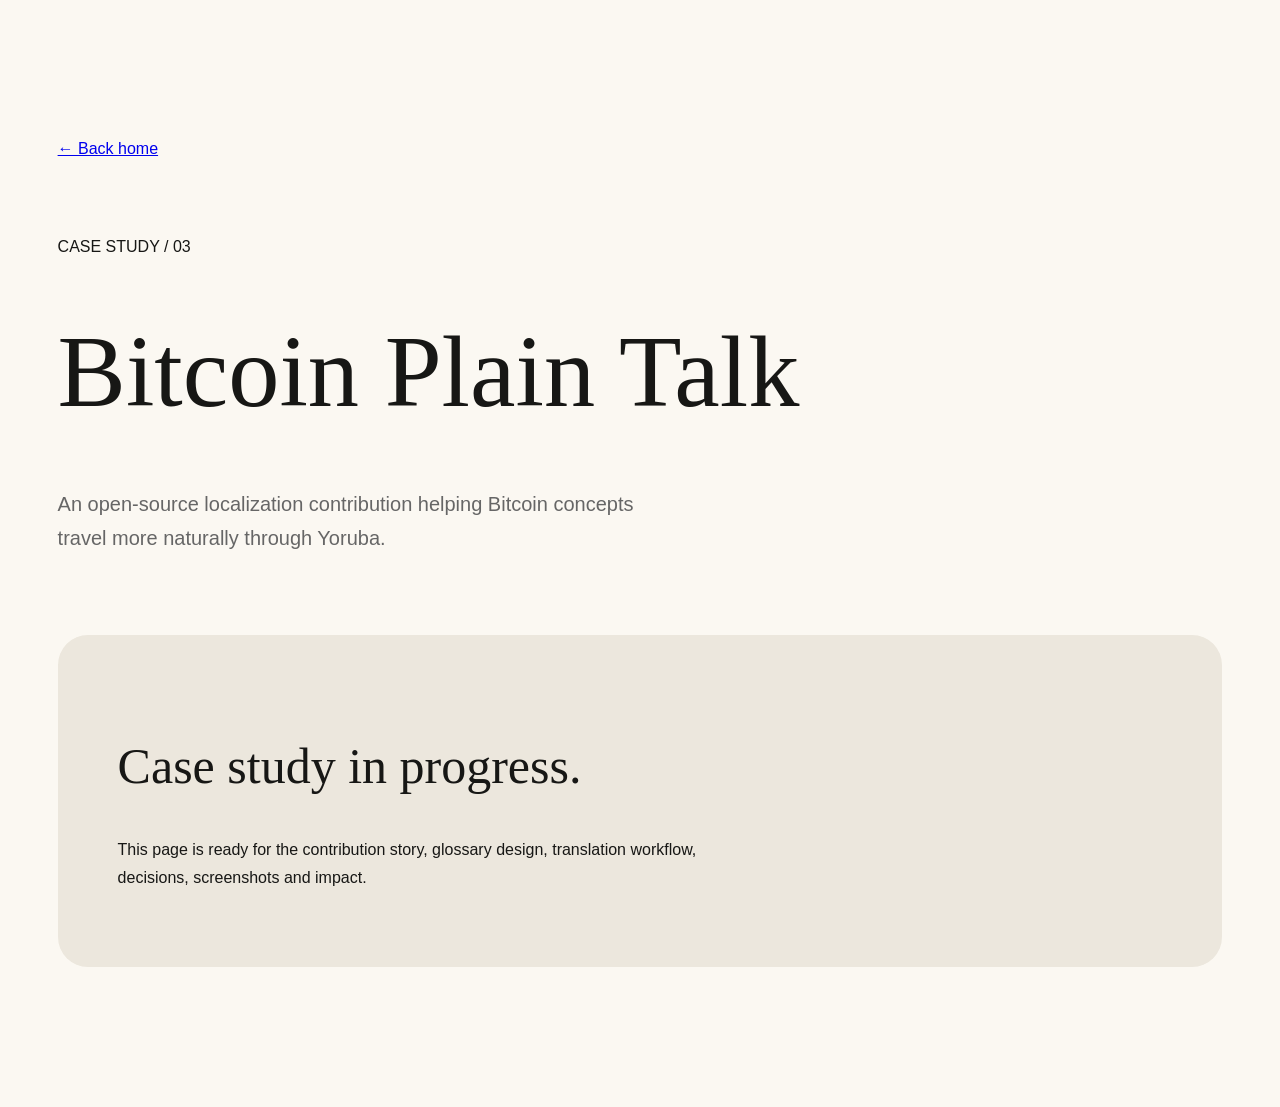
<file: case-studies/bitcoin-plain-talk.html>
<!doctype html><html><head><meta charset="utf-8"><meta name="viewport" content="width=device-width,initial-scale=1"><title>Bitcoin Plain Talk — Case Study</title><link rel="stylesheet" href="../styles.css"></head><body><main class="section-shell" style="padding:140px 0"><a class="text-link" href="../index.html">← Back home</a><p class="section-label" style="margin-top:80px">CASE STUDY / 03</p><h1 style="font:500 clamp(55px,8vw,110px)/.92 var(--serif);max-width:900px">Bitcoin Plain Talk</h1><p style="max-width:600px;font-size:20px;line-height:1.7;color:#666">An open-source localization contribution helping Bitcoin concepts travel more naturally through Yoruba.</p><div style="margin-top:80px;padding:60px;background:#ece7dd;border-radius:30px"><h2 style="font:500 50px var(--serif)">Case study in progress.</h2><p style="line-height:1.7;max-width:600px">This page is ready for the contribution story, glossary design, translation workflow, decisions, screenshots and impact.</p></div></main></body></html>
</file>
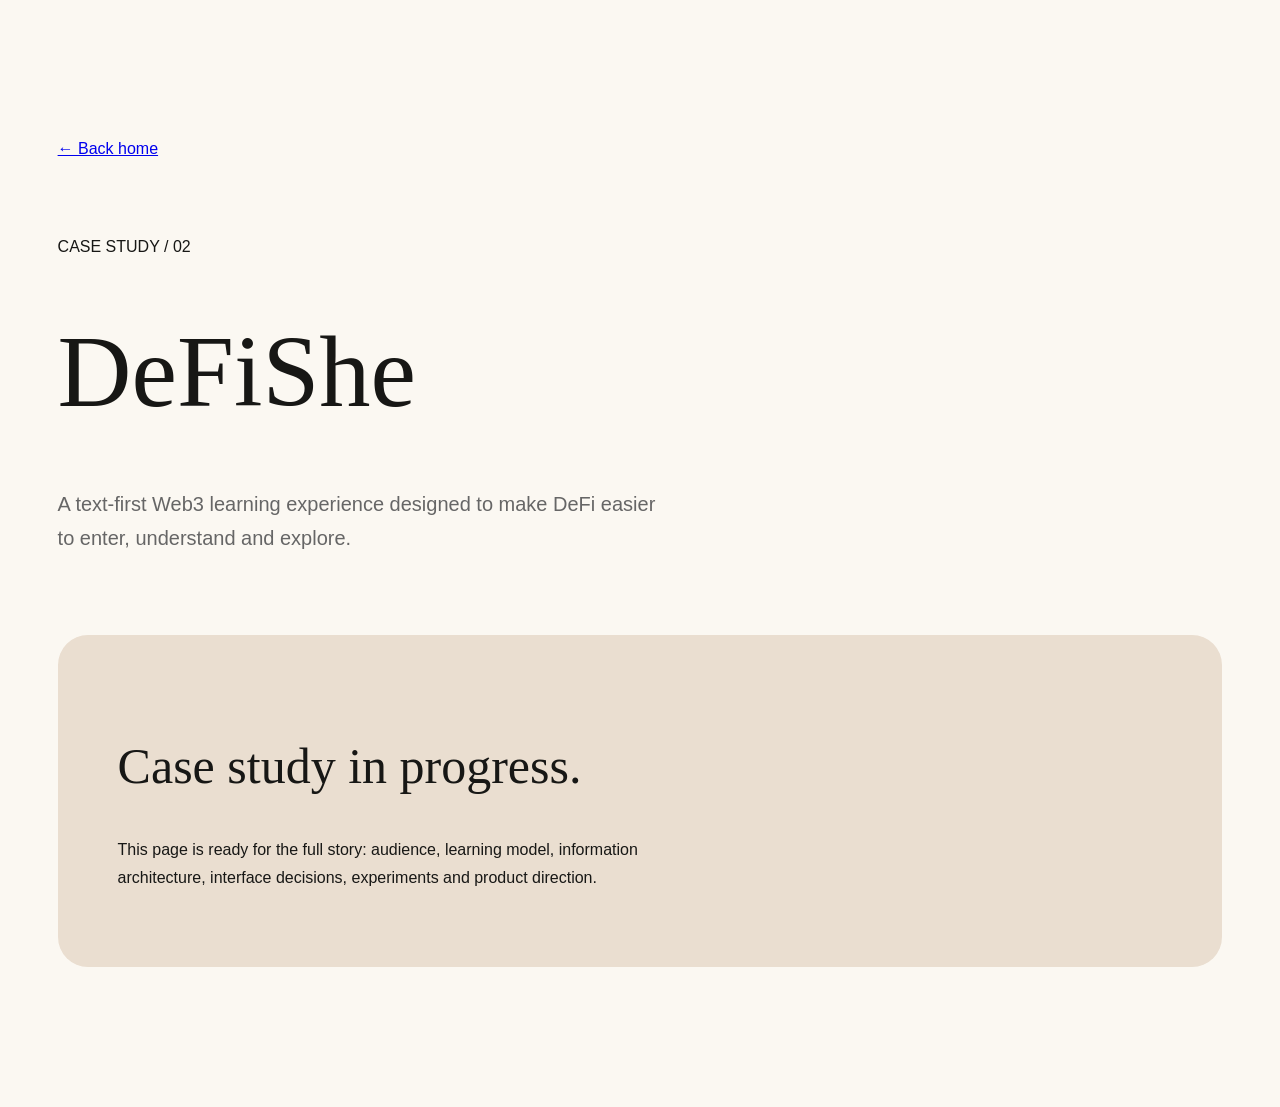
<file: case-studies/defishe.html>
<!doctype html><html><head><meta charset="utf-8"><meta name="viewport" content="width=device-width,initial-scale=1"><title>DeFiShe — Case Study</title><link rel="stylesheet" href="../styles.css"></head><body><main class="section-shell" style="padding:140px 0"><a class="text-link" href="../index.html">← Back home</a><p class="section-label" style="margin-top:80px">CASE STUDY / 02</p><h1 style="font:500 clamp(55px,8vw,110px)/.92 var(--serif);max-width:900px">DeFiShe</h1><p style="max-width:600px;font-size:20px;line-height:1.7;color:#666">A text-first Web3 learning experience designed to make DeFi easier to enter, understand and explore.</p><div style="margin-top:80px;padding:60px;background:#eaded0;border-radius:30px"><h2 style="font:500 50px var(--serif)">Case study in progress.</h2><p style="line-height:1.7;max-width:600px">This page is ready for the full story: audience, learning model, information architecture, interface decisions, experiments and product direction.</p></div></main></body></html>
</file>
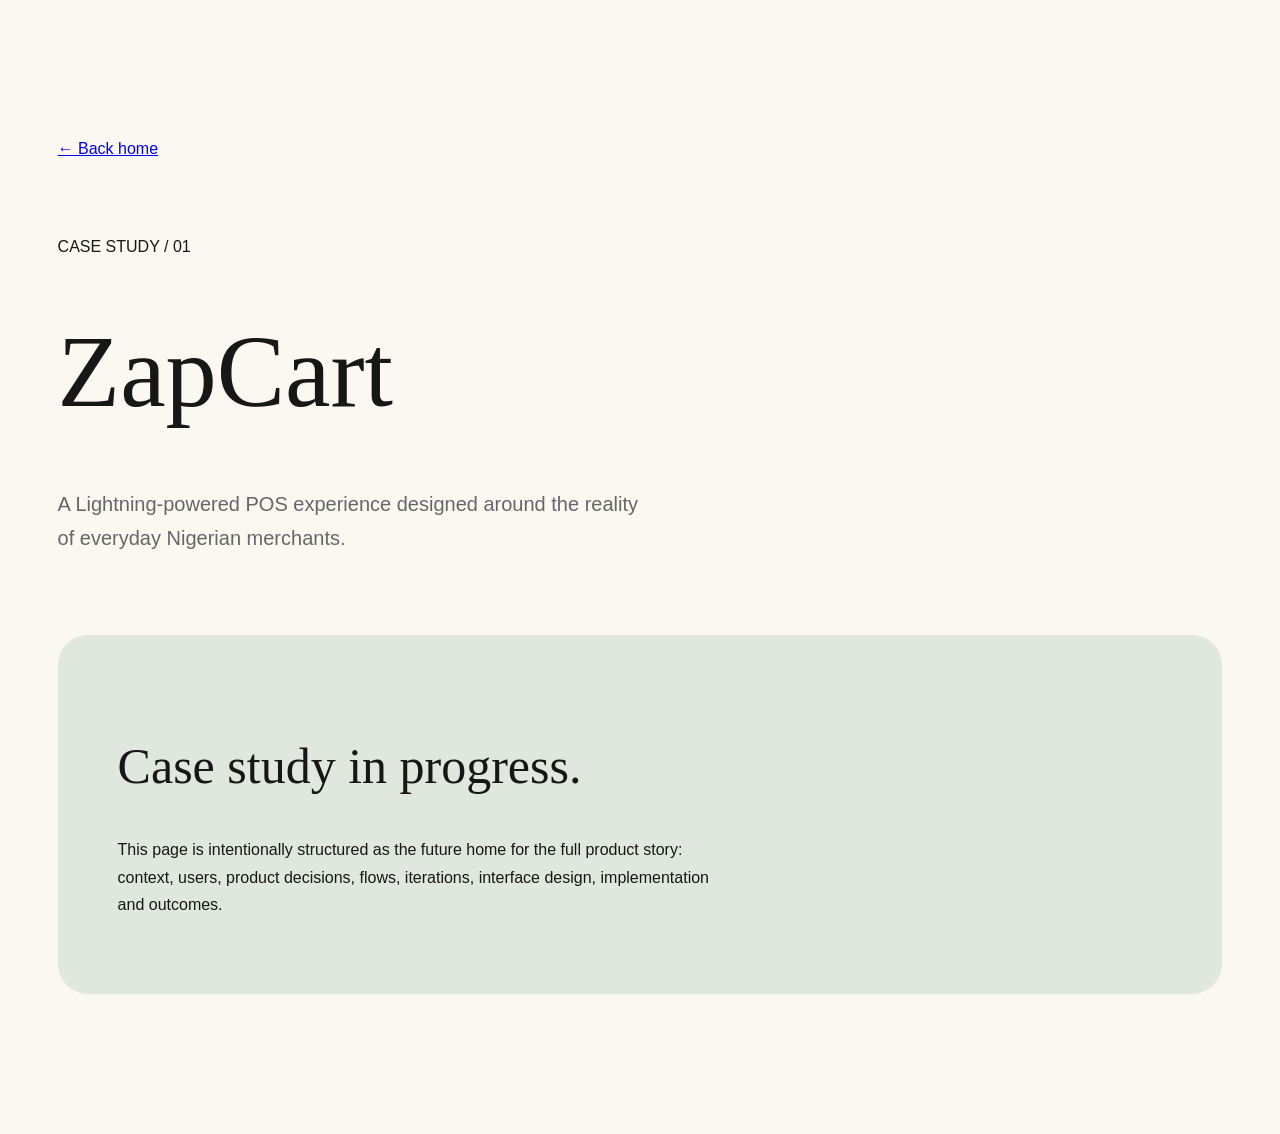
<file: case-studies/zapcart.html>
<!doctype html><html><head><meta charset="utf-8"><meta name="viewport" content="width=device-width,initial-scale=1"><title>ZapCart — Case Study</title><link rel="stylesheet" href="../styles.css"></head><body><main class="section-shell" style="padding:140px 0"><a class="text-link" href="../index.html">← Back home</a><p class="section-label" style="margin-top:80px">CASE STUDY / 01</p><h1 style="font:500 clamp(55px,8vw,110px)/.92 var(--serif);max-width:900px">ZapCart</h1><p style="max-width:600px;font-size:20px;line-height:1.7;color:#666">A Lightning-powered POS experience designed around the reality of everyday Nigerian merchants.</p><div style="margin-top:80px;padding:60px;background:#dfe7df;border-radius:30px"><h2 style="font:500 50px var(--serif)">Case study in progress.</h2><p style="line-height:1.7;max-width:600px">This page is intentionally structured as the future home for the full product story: context, users, product decisions, flows, iterations, interface design, implementation and outcomes.</p></div></main></body></html>
</file>
<file: styles.css>
:root {
  --ink: #171715;
  --cream: #f5f0e7;
  --paper: #fbf8f2;
  --green: #0e3a2c;
  --green-2: #174f3d;
  --gold: #b28a4b;
  --muted: #78766e;
  --line: rgba(23, 23, 21, 0.14);

  --serif: 'Playfair Display', Georgia, serif;
  --sans: 'DM Sans', Arial, sans-serif;
  --mono: 'DM Mono', monospace;
}

* {
  box-sizing: border-box;
}

html {
  scroll-behavior: smooth;
}

body {
  margin: 0;
  background: var(--paper);
  color: var(--ink);
  font-family: var(--sans);
  overflow-x: hidden;
}

/* ========================================
   GRAIN / CURSOR
======================================== */

.noise {
  position: fixed;
  inset: 0;
  pointer-events: none;
  opacity: 0.035;
  z-index: 20;
  background-image: url("data:image/svg+xml,%3Csvg viewBox='0 0 180 180' xmlns='http://www.w3.org/2000/svg'%3E%3Cfilter id='n'%3E%3CfeTurbulence type='fractalNoise' baseFrequency='.9' numOctaves='4' stitchTiles='stitch'/%3E%3C/filter%3E%3Crect width='100%25' height='100%25' filter='url(%23n)' opacity='.45'/%3E%3C/svg%3E");
}

.cursor-dot,
.cursor-ring {
  position: fixed;
  left: 0;
  top: 0;
  pointer-events: none;
  z-index: 30;
  transform: translate(-50%, -50%);
  opacity: 0;
}

.cursor-dot {
  width: 7px;
  height: 7px;
  background: var(--gold);
  border-radius: 50%;
}

.cursor-ring {
  width: 38px;
  height: 38px;
  border: 1px solid rgba(14, 58, 44, 0.45);
  border-radius: 50%;
  transition:
    width 0.2s,
    height 0.2s,
    background 0.2s,
    border-color 0.2s;
}

/* ========================================
   HEADER
======================================== */

.site-header {
  height: 88px;
  display: flex;
  align-items: center;
  justify-content: space-between;
  padding: 0 4vw;
  position: fixed;
  top: 0;
  left: 0;
  right: 0;
  z-index: 15;
  background: rgba(251, 248, 242, 0.78);
  backdrop-filter: blur(18px);
  border-bottom: 1px solid transparent;
  transition: 0.4s;
}

.site-header.scrolled {
  border-color: var(--line);
  height: 72px;
}

.brand {
  display: flex;
  align-items: center;
  gap: 10px;
  color: var(--ink);
  text-decoration: none;
  font-weight: 600;
  letter-spacing: -0.03em;
}

.brand-mark {
  display: grid;
  place-items: center;
  width: 28px;
  height: 28px;
  background: var(--green);
  color: var(--cream);
  border-radius: 50%;
  font-family: var(--serif);
  font-style: italic;
}

.nav {
  display: flex;
  gap: 34px;
}

.nav a,
.header-cta,
.socials a {
  color: var(--ink);
  text-decoration: none;
  font-size: 13px;
}

.nav a {
  position: relative;
}

.nav a::after {
  content: '';
  position: absolute;
  left: 0;
  bottom: -7px;
  width: 100%;
  height: 1px;
  background: var(--gold);
  transform: scaleX(0);
  transform-origin: right;
  transition: 0.3s;
}

.nav a:hover::after {
  transform: scaleX(1);
  transform-origin: left;
}

.header-cta {
  display: flex;
  gap: 9px;
  align-items: center;
}

.header-cta span,
.text-link span,
.big-mail span {
  color: var(--gold);
}

/* ========================================
   GLOBAL LAYOUT
======================================== */

.section-shell {
  width: min(1180px, 91vw);
  margin: auto;
}

/* =========================================================
   HERO
   ========================================================= */

.hero {
  min-height: 100vh;
  padding-top: 112px;
  padding-bottom: 70px;
  display: grid;
  grid-template-columns: 0.9fr 1.1fr;
  align-items: center;
  gap: 3vw;
  position: relative;
}


/* ---------------------------------------------------------
   HERO COPY
   --------------------------------------------------------- */

.hero-copy {
  position: relative;
  z-index: 5;
  transform: translateY(-7vh);
}

.hero h1 {
  font: 500 clamp(52px, 7vw, 100px) / 0.94 var(--serif);
  letter-spacing: -0.055em;
  max-width: 720px;
  margin: 22px 0 26px;
}

.hero h1 em {
  font-weight: 500;
  color: var(--green);
  font-style: italic;
}

.hero-lede {
  max-width: 470px;
  margin: 0;
  font-size: 16px;
  line-height: 1.7;
  color: #55534d;
}

/* =========================================================
   HERO BUTTONS
   ========================================================= */

.hero-actions {
  display: flex;
  align-items: center;
  gap: 26px;
  margin-top: 38px;
}


/* ---------------------------------------------------------
   SHARED
   --------------------------------------------------------- */

.hero-button {
  display: inline-flex;
  align-items: center;
  justify-content: space-between;
  gap: 28px;

  text-decoration: none;
  white-space: nowrap;

  font-size: 13px;
  font-weight: 600;

  transition:
    transform .45s cubic-bezier(.2,.7,.2,1),
    background .35s ease,
    color .35s ease,
    border-color .35s ease;
}


/* ---------------------------------------------------------
   PRIMARY
   --------------------------------------------------------- */

.hero-button-primary {
  min-width: 185px;
  padding: 15px 17px 15px 20px;

  background: var(--green);
  color: var(--cream);

  border: 1px solid var(--green);

  position: relative;
  overflow: hidden;
}

.hero-button-primary::before {
  content: '';

  position: absolute;
  inset: 0;

  background: var(--gold);

  transform: translateY(100%);

  transition:
    transform .45s cubic-bezier(.2,.7,.2,1);
}

.hero-button-primary span {
  position: relative;
  z-index: 1;
}

.hero-button-icon {
  width: 29px;
  height: 29px;

  display: grid;
  place-items: center;

  border: 1px solid rgba(245, 240, 231, .3);
  border-radius: 50%;

  font-size: 15px;

  transition:
    transform .45s cubic-bezier(.2,.7,.2,1),
    background .35s ease,
    color .35s ease;
}

.hero-button-primary:hover::before {
  transform: translateY(0);
}

.hero-button-primary:hover {
  color: var(--ink);
  transform: translateY(-4px);
}

.hero-button-primary:hover .hero-button-icon {
  transform: rotate(-45deg);
  background: var(--cream);
  color: var(--green);
}


/* ---------------------------------------------------------
   SECONDARY
   --------------------------------------------------------- */

.hero-button-secondary {
  position: relative;

  padding: 10px 0;

  color: var(--ink);
}

.hero-button-secondary::after {
  content: '';

  position: absolute;
  left: 0;
  bottom: 3px;

  width: calc(100% - 27px);
  height: 1px;

  background: var(--gold);

  transform: scaleX(.25);
  transform-origin: left;

  transition: transform .45s cubic-bezier(.2,.7,.2,1);
}

.hero-button-arrow {
  color: var(--gold);
  font-size: 17px;

  transition:
    transform .45s cubic-bezier(.2,.7,.2,1);
}

.hero-button-secondary:hover {
  transform: translateX(4px);
}

.hero-button-secondary:hover::after {
  transform: scaleX(1);
}

.hero-button-secondary:hover .hero-button-arrow {
  transform: translate(4px, -4px);
}


/* ---------------------------------------------------------
   MOBILE
   --------------------------------------------------------- */

@media (max-width: 600px) {

  .hero-actions {
    align-items: flex-start;
    flex-direction: column;
    gap: 17px;
    margin-top: 30px;
  }

  .hero-button-primary {
    min-width: 178px;
  }

  .hero-button-secondary {
    padding-left: 2px;
  }

}


/* =========================================================
   HERO IMAGE
   ========================================================= */

.hero-collage {
  position: relative;
  width: 100%;
  height: min(720px, 70vw);
  min-height: 570px;
  overflow: visible;
  isolation: isolate;
}

.hero-image {
  position: absolute;
  width: 72%;
  height: 88%;
  left: 14%;
  top: 3%;

  overflow: visible;
  background: transparent;
  border: none;
  box-shadow: none;

  z-index: 4;

  transform: rotate(-2deg);
  transition: transform 0.8s cubic-bezier(.2,.7,.2,1);
}

.hero-image img {
  width: 100%;
  height: 100%;
  display: block;

  object-fit: contain;

  background: transparent;
  border: none;
  box-shadow: none;

  transform: scale(1.04);
  transition: transform 0.9s cubic-bezier(.2,.7,.2,1);
}


/* ---------------------------------------------------------
   IMAGE HOVER
   --------------------------------------------------------- */

.hero-collage:hover .hero-image {
  transform: rotate(0deg) translateY(-8px) scale(1.015);
}

.hero-collage:hover .hero-image img {
  transform: scale(1.08);
}


/* =========================================================
   HERO DECORATION
   ========================================================= */

.sticker-two {
  position: absolute;
  z-index: 9;

  left: 5%;
  bottom: 18%;

  color: var(--gold);

  font: 32px var(--serif);

  transform: rotate(-12deg);

  pointer-events: none;
}


/* ---------------------------------------------------------
   HERO NOTE
   --------------------------------------------------------- */

.hero-note {
  position: absolute;
  z-index: 10;

  right: 3%;
  bottom: 7%;

  display: flex;
  flex-direction: column;
  gap: 5px;

  padding: 13px 16px;

  background: var(--paper);
  border: 1px solid var(--line);

  box-shadow: 10px 10px 0 rgba(178, 138, 75, .25);

  transform: rotate(2deg);
}

.hero-note span {
  font: 9px var(--mono);

  opacity: .55;

  text-transform: uppercase;
  letter-spacing: .12em;
}

.hero-note strong {
  font: 500 15px var(--serif);

  font-style: italic;

  color: var(--green);
}


/* =========================================================
   HERO RESPONSIVE
   ========================================================= */

@media (max-width: 900px) {

  .hero {
    grid-template-columns: 1fr;
    padding-top: 125px;
    gap: 20px;
  }

  .hero-copy {
    transform: none;
  }

  .hero-collage {
    height: 620px;
    min-height: 0;
    margin-top: 10px;
  }

  .hero-image {
    width: 66%;
    height: 92%;
    left: 17%;
    top: 0;
  }

}


@media (max-width: 600px) {

  .hero {
    padding-top: 112px;
    padding-bottom: 50px;
  }

  .hero h1 {
    font-size: clamp(50px, 13vw, 82px);
  }

  .hero-lede {
    font-size: 15px;
  }

  .hero-collage {
    height: 520px;
  }

  .hero-image {
    width: 78%;
    height: 90%;
    left: 11%;
    top: 0;
  }

  .sticker-two {
    left: 1%;
    bottom: 18%;
    font-size: 27px;
  }

  .hero-note {
    right: 1%;
    bottom: 4%;
  }

}
/* ========================================
   SECTION HEADINGS
======================================== */

.section-head {
  display: flex;
  justify-content: space-between;
  align-items: end;
  gap: 40px;
  margin-bottom: 55px;
}

.section-head h2,
.about h2,
.contact h2 {
  font: 500 clamp(48px, 6vw, 78px) / 0.98 var(--serif);
  letter-spacing: -0.045em;
  margin: 20px 0 0;
}

.section-intro {
  max-width: 315px;
  line-height: 1.65;
  color: #69665e;
  margin: 0;
}

/* =========================================================
   WORK
========================================================= */

.work {
  padding: 0px 0 190px;
}


/* =========================================================
   INTRO
========================================================= */
/* =========================================================
   WORK INTRO
========================================================= */

.work-intro {
  text-align: center;
  display: flex;
  flex-direction: column;
  align-items: center;
  margin-bottom: 100px;
}


/* ---------------------------------------------------------
   LABEL
--------------------------------------------------------- */

.work-intro .section-label {
  margin-bottom: 22px;
}


/* ---------------------------------------------------------
   HEADING
--------------------------------------------------------- */

.work-intro h2 {
  margin: 0;

  max-width: 1050px;

  font: 500 clamp(58px, 7vw, 96px) / .92 var(--serif);

  letter-spacing: -.06em;
}

.work-intro h2 em {
  color: var(--green);
  font-style: italic;
}

.about .about-copy h2 em {
  color: var(--green);
  font-style: italic;
}


/* ---------------------------------------------------------
   SUBHEADING
--------------------------------------------------------- */

.work-intro-copy {
  max-width: 870px;

  margin: 28px auto 0;

  color: #66635c;

  font-size: 14px;
  line-height: 1.75;
}


/* =========================================================
   MOBILE
========================================================= */

@media (max-width: 600px) {

  .work-intro {
    margin-bottom: 70px;
  }

  .work-intro h2 {
    font-size: 55px;
  }

  .work-intro-copy {
    max-width: 330px;
    margin-top: 22px;
    font-size: 13px;
  }

}


/* =========================================================
   PROJECT LIST
========================================================= */

.work-list {
  border-top: 1px solid var(--line);
}


/* =========================================================
   SHARED PROJECT
========================================================= */

.work-project {
  display: block;
  color: var(--ink);
  text-decoration: none;
}

.work-project-top {
  display: grid;
  grid-template-columns: 90px 1fr auto;
  align-items: center;
  min-height: 76px;
  border-bottom: 1px solid var(--line);
}

.work-index {
  display: flex;
  gap: 18px;
  align-items: center;

  font: 10px var(--mono);
  color: var(--muted);
}

.work-index span:first-child {
  color: var(--gold);
}

.work-project-meta {
  display: flex;
  gap: 24px;

  font: 9px var(--sans);
  letter-spacing: .1em;
  color: var(--muted);
}

/* =========================================================
   CASE STUDY LINKS
========================================================= */

.work-open,
.work-case-link {
  display: inline-flex;
  align-items: center;
  justify-content: space-between;
  gap: 16px;

  width: fit-content;
  min-height: 44px;
  padding: 0 8px 0 16px;

  border: 1px solid rgba(23, 23, 21, 0.22);

  color: var(--ink);
  text-decoration: none;

  font-family: var(--sans);
  font-size: 12px;
  font-weight: 500;
  letter-spacing: -0.01em;

  transition:
    background-color .35s cubic-bezier(.2,.7,.2,1),
    color .35s cubic-bezier(.2,.7,.2,1),
    border-color .35s cubic-bezier(.2,.7,.2,1),
    transform .45s cubic-bezier(.2,.7,.2,1);
}

/* arrow circle */

.work-open span,
.work-case-link span {
  width: 28px;
  height: 28px;

  display: grid;
  place-items: center;

  border: 1px solid rgba(23, 23, 21, 0.18);
  border-radius: 50%;

  color: var(--green);
  font-size: 14px;
  line-height: 1;

  transition:
    transform .45s cubic-bezier(.2,.7,.2,1),
    background-color .35s ease,
    color .35s ease,
    border-color .35s ease;
}


/* =========================================================
   HOVER
========================================================= */

.work-project:hover .work-open,
.work-project:hover .work-case-link {
  background: var(--green);
  border-color: var(--green);
  color: var(--cream);
  transform: translateY(-3px);
}

.work-project:hover .work-open span,
.work-project:hover .work-case-link span {
  background: var(--cream);
  border-color: var(--cream);
  color: var(--green);

  transform: translate(2px, -2px);
}

/* =========================================================
   LARGE PROJECT
========================================================= */

.work-project-large {
  border-bottom: 1px solid var(--line);
}


/* =========================================================
   ZAPCART CANVAS
========================================================= */

.work-canvas {
  overflow: hidden;
}

.work-canvas-zapcart {
  height: 680px;
  background: #e7ece7;
  position: relative;
}

.work-canvas-inner {
  width: min(1080px, 82vw);
  height: 100%;
  margin: auto;
  display: flex;
  align-items: center;
  justify-content: center;
}


/* =========================================================
   ZAPCART PRODUCT FRAME
========================================================= */

.zapcart-browser {
  width: 92%;
  height: 76%;

  background: #fbfaf7;
  border: 1px solid rgba(23, 23, 21, .1);

  box-shadow:
    0 45px 100px rgba(22, 45, 34, .13);

  transform: translateY(25px);

  transition:
    transform .8s cubic-bezier(.2,.7,.2,1),
    box-shadow .8s ease;
}

.work-project-large:hover .zapcart-browser {
  transform: translateY(0);

  box-shadow:
    0 55px 120px rgba(22, 45, 34, .18);
}


/* =========================================================
   BROWSER
========================================================= */

.zapcart-browser-top {
  height: 48px;

  border-bottom: 1px solid #e3e4df;

  display: flex;
  align-items: center;
  justify-content: space-between;

  padding: 0 18px;

  font: 10px var(--mono);
  color: #777970;
}

.browser-controls {
  display: flex;
  gap: 6px;
}

.browser-controls i {
  width: 7px;
  height: 7px;
  border-radius: 50%;
  background: #c9cdc7;
}


/* =========================================================
   DASHBOARD
========================================================= */

.zapcart-dashboard {
  height: calc(100% - 48px);
  display: flex;
}

.zapcart-sidebar {
  width: 72px;

  border-right: 1px solid #e3e4df;

  padding: 18px 0;

  display: flex;
  align-items: center;
  flex-direction: column;
  gap: 24px;
}

.zapcart-sidebar strong {
  width: 30px;
  height: 30px;

  display: grid;
  place-items: center;

  background: var(--green);
  color: var(--cream);

  font: italic 18px var(--serif);
}

.zapcart-sidebar span {
  width: 13px;
  height: 13px;

  border: 1px solid #bfc5bd;
}

.zapcart-sidebar div {
  flex: 1;
}


/* =========================================================
   MAIN DASHBOARD
========================================================= */

.zapcart-main {
  flex: 1;
  padding: 45px 48px;
}

.zapcart-main-head {
  display: flex;
  justify-content: space-between;
  align-items: end;
}

.zapcart-main-head small,
.zapcart-metrics small,
.chart-label small {
  display: block;

  font: 8px var(--mono);
  letter-spacing: .1em;
  text-transform: uppercase;

  color: #8b8e87;
}

.zapcart-main-head h3 {
  margin: 8px 0 0;

  font: 500 27px var(--sans);
  letter-spacing: -.035em;
}

.zapcart-main-head button {
  border: 0;
  padding: 11px 16px;

  background: var(--green);
  color: var(--cream);

  font: 11px var(--sans);
}


/* =========================================================
   METRICS
========================================================= */

.zapcart-metrics {
  display: grid;
  grid-template-columns: repeat(3, 1fr);

  gap: 12px;
  margin-top: 40px;
}

.zapcart-metrics > div {
  padding: 20px;

  background: #f0f2ed;
  border: 1px solid #e3e5df;
}

.zapcart-metrics strong {
  display: block;

  margin: 13px 0 6px;

  font: 500 21px var(--sans);
  letter-spacing: -.04em;
}

.zapcart-metrics span {
  font: 9px var(--mono);
  color: #6d806e;
}


/* =========================================================
   CHART
========================================================= */

.zapcart-chart {
  margin-top: 25px;
  padding: 25px;

  border: 1px solid #e1e3de;
}

.chart-label {
  display: flex;
  justify-content: space-between;
}

.chart-label span {
  font-size: 12px;
  font-weight: 600;
}

.chart-bars {
  height: 170px;

  margin-top: 30px;

  display: flex;
  align-items: end;
  gap: 10px;

  border-bottom: 1px solid #d8dad4;
}

.chart-bars i {
  flex: 1;
  background: var(--green);
  opacity: .82;
}

.chart-bars i:nth-child(1) { height: 32%; }
.chart-bars i:nth-child(2) { height: 48%; }
.chart-bars i:nth-child(3) { height: 41%; }
.chart-bars i:nth-child(4) { height: 67%; }
.chart-bars i:nth-child(5) { height: 54%; }
.chart-bars i:nth-child(6) { height: 82%; }
.chart-bars i:nth-child(7) { height: 71%; }


/* =========================================================
   PROJECT INFORMATION
========================================================= */

.work-project-bottom {
  display: grid;
  grid-template-columns: 1.1fr 1fr;
  gap: 80px;

  padding-top: 38px;
  padding-bottom: 90px;
}

.work-project-title h3 {
  margin: 0 0 12px;

  font: 500 42px / 1 var(--serif);
  letter-spacing: -.04em;
}

.work-project-title p {
  max-width: 560px;

  margin: 0;

  color: #66635c;

  font-size: 15px;
  line-height: 1.7;
}

.work-project-details {
  display: grid;
  grid-template-columns: 1fr 1fr;
  gap: 28px 35px;
}

.work-project-details div {
  display: flex;
  flex-direction: column;
  gap: 8px;
}

.work-project-details span {
  font: 8px var(--mono);
  letter-spacing: .1em;
  color: var(--muted);
}

.work-project-details strong {
  font-size: 12px;
  font-weight: 500;
  line-height: 1.4;
}


/* =========================================================
   SPLIT PROJECTS
========================================================= */

.work-project-split {
  display: grid;
  grid-template-columns: 1.12fr .88fr;

  border-bottom: 1px solid var(--line);
}

.work-project-reverse {
  grid-template-columns: 1fr 1fr;
}

.work-project-reverse .work-project-image {
  order: 2;
}

.work-project-reverse .work-project-copy {
  order: 1;
}


/* =========================================================
   PROJECT IMAGE / CANVAS
========================================================= */

.work-project-image {
  min-height: 620px;
  display: flex;
  align-items: center;
  justify-content: center;
  overflow: hidden;
  border-right: 1px solid var(--line);
}

.work-project-image img {
  display: block;
  width: auto;
  max-width: 60%;
  max-height: 500px;
  object-fit: contain;
}

.work-project-reverse .work-project-image {
  border-right: none;
  border-left: 1px solid var(--line);
}


/* =========================================================
   DEFISHE
========================================================= */

.work-image-defishe {
  background: #e8ded2;
}

.defishe-screen {
  width: 66%;
  min-height: 470px;

  background: var(--green);
  color: var(--cream);

  padding: 25px 28px;

  box-shadow: 28px 28px 0 rgba(178, 138, 75, .32);

  transition:
    transform .7s cubic-bezier(.2,.7,.2,1),
    box-shadow .7s ease;
}

.work-project-split:hover .defishe-screen {
  transform: translateY(-8px);
  box-shadow: 36px 36px 0 rgba(178, 138, 75, .38);
}

.defishe-nav {
  display: flex;
  justify-content: space-between;

  padding-bottom: 18px;

  border-bottom: 1px solid rgba(245,240,231,.18);

  font: 9px var(--mono);
}

.defishe-nav strong {
  font-family: var(--sans);
  font-size: 12px;
}

.defishe-nav span {
  opacity: .5;
}

.defishe-content {
  padding-top: 115px;
}

.defishe-label {
  font: 8px var(--mono);
  letter-spacing: .13em;
  opacity: .5;
}

.defishe-content h3 {
  margin: 25px 0 22px;

  font: 500 clamp(38px, 4vw, 58px) / .92 var(--serif);

  letter-spacing: -.05em;
}

.defishe-content h3 em {
  color: #d5bd8b;
}

.defishe-content p {
  max-width: 260px;

  color: rgba(245,240,231,.58);

  font-size: 12px;
  line-height: 1.7;
}

.defishe-progress {
  height: 2px;
  margin-top: 70px;

  background: rgba(245,240,231,.15);
}

.defishe-progress span {
  display: block;
  width: 38%;
  height: 100%;

  background: var(--gold);
}


/* =========================================================
   PROJECT COPY
========================================================= */

.work-project-copy {
  padding: 55px clamp(35px, 5vw, 80px);

  display: flex;
  flex-direction: column;
  justify-content: center;
}

.work-project-copy .work-index {
  margin-bottom: 35px;
}

.work-project-type {
  font: 9px var(--mono);
  letter-spacing: .11em;
  color: var(--muted);
}

.work-project-copy h3 {
  margin: 28px 0 18px;

  font: 500 clamp(45px, 5vw, 70px) / .95 var(--serif);

  letter-spacing: -.055em;
}

.work-description {
  max-width: 430px;

  margin: 0;

  color: #66635c;

  font-size: 15px;
  line-height: 1.8;
}

.work-project-copy .work-project-details {
  margin-top: 65px;
  padding-top: 25px;

  border-top: 1px solid var(--line);
}

.work-case-link {
  margin-top: 60px;
}



/* =========================================================
   BITCOIN
========================================================= */

.work-image-bitcoin {
  background: #e8e3d9;
}

.bitcoin-editorial {
  width: 57%;
  min-height: 460px;

  padding: 40px;

  background: #faf7f0;

  border: 1px solid rgba(23,23,21,.1);

  box-shadow: 22px 25px 0 #d2c6b2;

  display: flex;
  flex-direction: column;
  justify-content: space-between;

  transform: rotate(-2deg);

  transition:
    transform .7s cubic-bezier(.2,.7,.2,1),
    box-shadow .7s ease;
}

.work-project-reverse:hover .bitcoin-editorial {
  transform: rotate(0) translateY(-8px);
  box-shadow: 28px 31px 0 #d2c6b2;
}

.bitcoin-editorial > span {
  font: 8px var(--mono);
  letter-spacing: .12em;
  color: var(--muted);
}

.bitcoin-editorial h3 {
  margin: 60px 0 0;

  font: 500 58px / .84 var(--serif);

  letter-spacing: -.06em;

  color: var(--green);
}

.bitcoin-editorial p {
  margin: 30px 0 0;

  font: 11px var(--mono);
  line-height: 1.5;

  color: var(--muted);
}

.bitcoin-language {
  align-self: flex-end;

  display: flex;
  align-items: center;
  gap: 10px;

  padding: 9px 11px;

  background: var(--green);
  color: var(--cream);

  font: 9px var(--mono);
}

.bitcoin-language strong {
  color: #d5bd8b;
  font-size: 15px;
}



/* =========================================================
   TABLET
========================================================= */

@media (max-width: 900px) {

  .work {
    padding: 120px 0 140px;
  }

  .work-intro {
    grid-template-columns: 1fr;
    gap: 25px;
    margin-bottom: 70px;
  }

  .work-project-top {
    grid-template-columns: 70px 1fr auto;
  }

  .work-project-meta {
    gap: 14px;
  }

  .work-canvas-zapcart {
    height: 550px;
  }

  .zapcart-browser {
    width: 94%;
    height: 72%;
  }

  .work-project-bottom {
    grid-template-columns: 1fr;
    gap: 40px;
  }

  .work-project-split,
  .work-project-reverse {
    grid-template-columns: 1fr;
  }

  .work-project-reverse .work-project-image,
  .work-project-image {
    order: initial;
    border: 0;
  }

  .work-project-image {
    min-height: 520px;
  }

  .work-project-copy {
    padding: 55px 5vw 80px;
  }

}


/* =========================================================
   MOBILE
========================================================= */

@media (max-width: 600px) {

  .work {
    padding: 100px 0 110px;
  }

  .work-intro {
    width: 90vw;
  }

  .work-heading h2 {
    font-size: 54px;
  }

  .work-project-top {
    width: 90vw;

    grid-template-columns: 55px 1fr;
    gap: 10px;
  }

  .work-project-meta {
    display: none;
  }

  .work-open {
    grid-column: 2;
    grid-row: 1;
    justify-self: end;
  }

  .work-canvas-zapcart {
    height: 390px;
  }

  .work-canvas-inner {
    width: 105%;
  }

  .zapcart-browser {
    width: 96%;
    height: 70%;
  }

  .zapcart-main {
    padding: 25px;
  }

  .zapcart-sidebar {
    width: 48px;
  }

  .zapcart-metrics {
    gap: 6px;
  }

  .zapcart-metrics > div {
    padding: 10px;
  }

  .zapcart-metrics strong {
    font-size: 13px;
  }

  .zapcart-chart {
    padding: 15px;
  }

  .chart-bars {
    height: 90px;
  }

  .work-project-bottom {
    width: 90vw;
    padding-bottom: 65px;
  }

  .work-project-title h3 {
    font-size: 36px;
  }

  .work-project-details {
    grid-template-columns: 1fr;
    gap: 18px;
  }

  .work-project-image {
    min-height: 400px;
  }

  .defishe-screen {
    width: 75%;
    min-height: 340px;
  }

  .defishe-content {
    padding-top: 65px;
  }

  .defishe-content h3 {
    font-size: 40px;
  }

  .bitcoin-editorial {
    width: 70%;
    min-height: 340px;
    padding: 25px;
  }

  .bitcoin-editorial h3 {
    font-size: 43px;
  }

  .work-project-copy {
    padding: 45px 5vw 65px;
  }

  .work-project-copy h3 {
    font-size: 48px;
  }

  .work-project-copy .work-project-details {
    margin-top: 45px;
  }

  .work-case-link {
    margin-top: 40px;
  }

}

/* ========================================
   ABOUT
======================================== */

.about {
  padding: 0px 0 170px;
  display: grid;
  grid-template-columns: 0.7fr 1.3fr;
  gap: 9vw;
  align-items: center;
}

.about-character {
  height: 540px;
  border-radius: 40% 40% 8% 8%;
  position: relative;
  overflow: hidden;
}

.character-small {
  transform: translate(-50%, -45%) scale(0.75);
}

.about-caption {
  position: absolute;
  bottom: 28px;
  left: 30px;
  color: rgba(245, 240, 231, 0.55);
}

.about-copy > p:not(.section-label) {
  max-width: 570px;
  color: #5e5b54;
  line-height: 1.8;
  font-size: 16px;
}

.skill-line {
  display: flex;
  flex-wrap: wrap;
  gap: 10px;
  margin-top: 34px;
}

.skill-line span {
  border: 1px solid var(--line);
  padding: 9px 11px;
}

/* ========================================
   PRINCIPLES
======================================== */

.principles {
  padding: 40px 0 190px;
}

/* ----------------------------------------
   SECTION HEADING
---------------------------------------- */

.principles .section-label {
  margin: 0 auto;
  text-align: center;

  font-family: var(--sans);
  font-size: clamp(58px, 8vw, 112px);
  font-weight: 500;
  line-height: .88;
  letter-spacing: -.075em;

  color: var(--ink);
}

/* ----------------------------------------
   PRINCIPLE TABLE
---------------------------------------- */

.principle-list {
  margin-top: 95px;
  border-top: 1px solid var(--line);
}

.principle-row {
  display: grid;
  grid-template-columns: minmax(300px, 1.15fr) minmax(280px, .85fr);
  gap: 80px;
  align-items: center;

  min-height: 145px;
  padding: 32px 0;

  border-bottom: 1px solid var(--line);

  transition:
    padding .45s cubic-bezier(.2,.7,.2,1),
    background-color .45s ease;
}

/* ----------------------------------------
   TITLE
---------------------------------------- */

.principle-row h3 {
  margin: 0;

  font-family: var(--sans);
  font-size: clamp(27px, 2.5vw, 38px);
  font-weight: 500;
  line-height: 1.02;
  letter-spacing: -.055em;

  color: var(--ink);
}

/* ----------------------------------------
   DESCRIPTION
---------------------------------------- */

.principle-row p {
  max-width: 420px;
  margin: 0;

  font-family: var(--sans);
  font-size: 14px;
  font-weight: 400;
  line-height: 1.65;
  letter-spacing: -.01em;

  color: var(--muted);
}

/* ----------------------------------------
   HOVER
---------------------------------------- */

.principle-row:hover {
  padding-left: 24px;
  padding-right: 24px;
  background: rgba(14, 58, 44, .035);
}

.principle-row:hover h3 {
  color: var(--green);
}

/* ----------------------------------------
   RESPONSIVE
---------------------------------------- */

@media (max-width: 800px) {
  .principles {
    padding-bottom: 130px;
  }

  .principles .section-label {
    font-size: clamp(54px, 15vw, 86px);
  }

  .principle-list {
    margin-top: 65px;
  }

  .principle-row {
    grid-template-columns: 1fr;
    gap: 18px;
    min-height: auto;
    padding: 30px 0;
  }

  .principle-row p {
    max-width: 500px;
  }

  .principle-row:hover {
    padding-left: 12px;
    padding-right: 12px;
  }
}

@media (max-width: 480px) {
  .principles {
    padding-bottom: 100px;
  }

  .principle-list {
    margin-top: 50px;
  }

  .principle-row {
    gap: 14px;
    padding: 26px 0;
  }

  .principle-row h3 {
    font-size: 28px;
  }

  .principle-row p {
    font-size: 13px;
    line-height: 1.6;
  }
}
/* ========================================
   CONTACT
======================================== */

.contact {
  min-height: 670px;
  background: var(--green);
  color: var(--cream);
  border-radius: 40px;
  padding: 80px;
  display: grid;
  grid-template-columns: 0.55fr 1.45fr;
  gap: 5vw;
  align-items: center;
  overflow: hidden;
  position: relative;
}

.contact .section-label {
  color: rgba(245, 240, 231, 0.5);
}

.contact h2 em {
  color: #d5bd8b;
}

.contact-character {
  height: 390px;
  position: relative;
}

.character-contact {
  top: 62%;
  transform: translate(-50%, -50%) scale(0.78);
}

.speech {
  position: absolute;
  z-index: 8;
  right: 0;
  top: 15%;
  background: var(--cream);
  color: var(--ink);
  padding: 18px 22px;
  border-radius: 3px;
  font: 500 17px / 1.05 var(--serif);
  box-shadow: 10px 10px 0 var(--gold);
}

.speech em {
  color: var(--green);
}

.big-mail {
  display: inline-flex;
  align-items: center;
  gap: 20px;
  color: var(--cream);
  text-decoration: none;
  font: 500 clamp(25px, 3vw, 40px) var(--serif);
  border-bottom: 1px solid rgba(245, 240, 231, 0.25);
  padding-bottom: 10px;
  margin-top: 20px;
}

.socials {
  display: flex;
  gap: 22px;
  margin-top: 42px;
}

.socials a {
  color: rgba(245, 240, 231, 0.68);
}

/* ========================================
   FOOTER
======================================== */

.site-footer {
  padding: 28px 0 40px;
  display: flex;
  justify-content: space-between;
  color: #77736b;
  font: 10px var(--mono);
  letter-spacing: 0.04em;
}

.site-footer a {
  color: var(--ink);
  text-decoration: none;
}

/* ========================================
   REVEAL ANIMATION
======================================== */

.reveal {
  opacity: 0;
  transform: translateY(35px);
}

/* ========================================
   ANIMATIONS
======================================== */

@keyframes spin {
  to {
    transform: rotate(360deg);
  }
}

@keyframes pulse {
  0%,
  100% {
    transform: scale(0.8);
    box-shadow: 0 0 0 0 rgba(178, 138, 75, 0.2);
  }

  50% {
    transform: scale(1);
    box-shadow: 0 0 0 20px rgba(178, 138, 75, 0);
  }
}

/* ========================================
   TABLET
======================================== */

@media (max-width: 900px) {
  .nav {
    display: none;
  }

  .hero {
    grid-template-columns: 1fr;
    padding-top: 115px;
  }

  .hero-copy {
    padding-top: 10px;
  }

  .hero-stage {
    min-height: 480px;
    height: 100vw;
    max-height: 620px;
  }

  .statement-grid,
  .about {
    grid-template-columns: 1fr;
  }

  .project-pair,
  .playground-grid {
    grid-template-columns: 1fr;
  }

  .contact {
    padding: 55px 30px;
    grid-template-columns: 1fr;
  }

  .contact-character {
    height: 300px;
    order: 2;
  }

  .principle-list > div {
    grid-template-columns: 50px 1fr;
    gap: 15px;
  }

  .principle-list p {
    grid-column: 2;
  }

  .site-footer {
    gap: 20px;
    flex-wrap: wrap;
  }

  .hero h1 {
    font-size: clamp(50px, 13vw, 82px);
  }
}

/* ========================================
   MOBILE
======================================== */

@media (max-width: 600px) {
  .site-header {
    padding: 0 5vw;
  }

  .header-cta {
    font-size: 0;
  }

  .header-cta span {
    font-size: 17px;
  }

  .section-shell {
    width: 90vw;
  }

  .hero {
    padding-bottom: 70px;
  }

  .hero-stage {
    min-height: 420px;
    border-radius: 45% 45% 12% 12%;
  }

  .character {
    transform: translate(-50%, -50%) scale(0.8);
  }

  .statement {
    padding: 100px 0;
  }

  .section-head {
    display: block;
  }

  .section-intro {
    margin-top: 22px;
  }

  .zapcart-visual,
  .defishe-visual,
  .bitcoin-visual {
    height: 390px;
  }

  .browser-card {
    width: 88%;
    height: 65%;
  }

  .lesson-window {
    width: 75%;
    padding: 28px 22px;
  }

  .lesson-window strong {
    font-size: 28px;
  }

  .paper-stack {
    width: 72%;
    padding: 25px;
  }

  .paper-stack strong {
    font-size: 34px;
  }

  .play-card {
    min-height: 390px;
  }

  .about-character {
    height: 430px;
  }

  .contact {
    border-radius: 26px;
  }

  .contact h2 {
    font-size: 48px;
  }

  .site-footer span:nth-child(2) {
    display: none;
  }

  .cursor-dot,
  .cursor-ring {
    display: none;
  }
}
</file>
